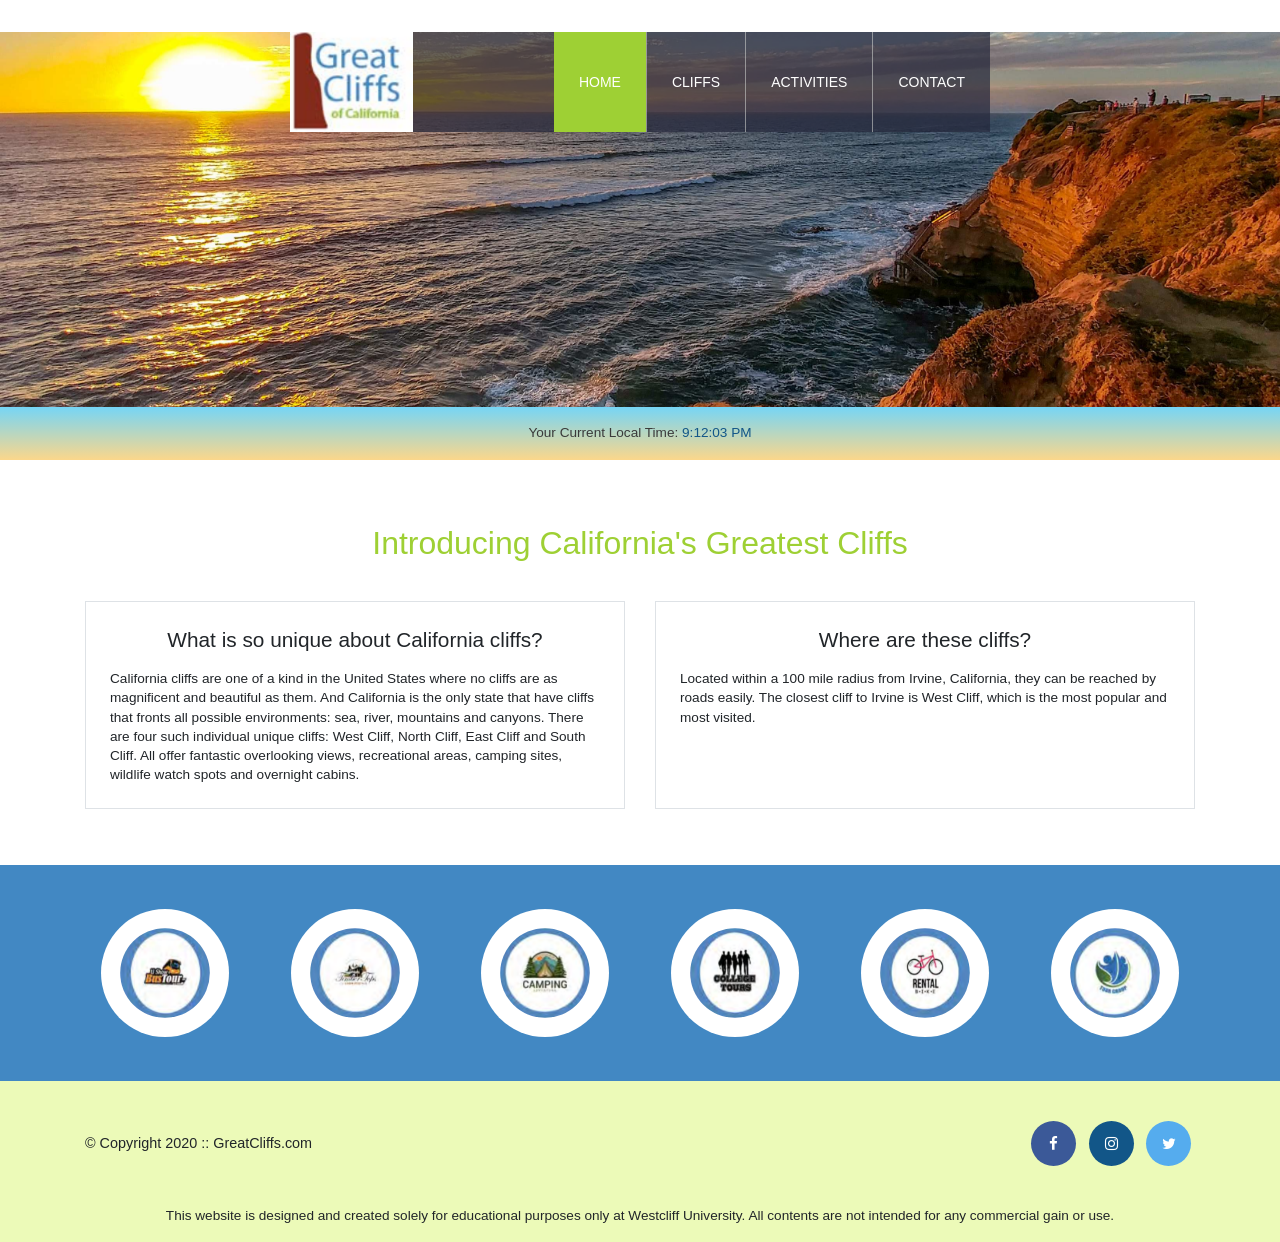
<file: index.html>
<!DOCTYPE html>
<html>
<head>
<title>Great Cliffs</title>
<meta charset="utf-8">
<meta name="viewport" content="width=device-width, initial-scale=1, shrink-to-fit=no">

<!-- Bootstrap 4 -->
<link rel="stylesheet" href="https://cdn.jsdelivr.net/npm/bootstrap@4.6.2/dist/css/bootstrap.min.css">

<!-- Font Awesome -->
<link rel="stylesheet" href="https://cdnjs.cloudflare.com/ajax/libs/font-awesome/4.7.0/css/font-awesome.min.css">

<link rel="stylesheet" href="styles.css">

</head>
<body id="home">

<!-- Container to wrap everything -->
<div id="container">

    <!-- Main Navigation (Bootstrap navbar, collapses at large breakpoint and under) -->
    <nav class="navbar navbar-expand-lg navbar-dark sticky-top">

        <!-- Site logo -->
        <a class="navbar-brand" href="index.html">
            <img src="images/logo.png" alt="Great Cliffs Logo">
        </a>

        <!-- Hamburger Menu -->
        <button class="navbar-toggler" type="button" data-toggle="collapse"
            data-target="#navbarContent"
            aria-controls="navbarContent" aria-expanded="false"
            aria-label="Toggle navigation">

            <span class="navbar-toggler-icon"></span>
        </button>

        <div class="collapse navbar-collapse" id="navbarContent">
            <ul class="navbar-nav ml-auto">
                <li class="nav-item active">
                    <a class="nav-link" href="index.html">Home</a>
                </li>
                <li class="nav-item">
                    <a class="nav-link" href="cliffs.html">Cliffs</a>
                </li>
                <li class="nav-item">
                    <a class="nav-link" href="activities.html">Activities</a>
                </li>
                <li class="nav-item">
                    <a class="nav-link" href="contact.html">Contact</a>
                </li>
            </ul>
        </div>

    </nav> <!-- End Main Navigation -->

    <!-- Header -->
    <header>
    </header> <!-- End Header -->

    <!-- Time of Day -->
    <section id="timeofday">
        <span>Your Current Local Time: </span>
        <span id="clock"></span>
    </section> <!-- End Time of Day -->

    <!-- Main Content -->
    <main class="container">
        <h2 class="text-center">Introducing California's Greatest Cliffs</h2>

        <!-- Two text blocks: stack on extra small, two columns at small breakpoint and up -->
        <div class="row">
            <div class="col-sm-6 mb-4">
                <div class="textblock border p-4 h-100">
                    <h3 class="text-center">What is so unique about California cliffs?</h3>
                    <p>California cliffs are one of a kind in the United States where no cliffs are as magnificent and beautiful as them. And California is the only state that have cliffs that fronts all possible environments: sea, river, mountains and canyons. There are four such individual unique cliffs: West Cliff, North Cliff, East Cliff and South Cliff. All offer fantastic overlooking views, recreational areas, camping sites, wildlife watch spots and overnight cabins.</p>
                </div>
            </div>
            <div class="col-sm-6 mb-4">
                <div class="textblock border p-4 h-100">
                    <h3 class="text-center">Where are these cliffs?</h3>
                    <p>Located within a 100 mile radius from Irvine, California, they can be reached by roads easily. The closest cliff to Irvine is West Cliff, which is the most popular and most visited.</p>
                </div>
            </div>
        </div>
    </main> <!-- End Main Content -->

    <!-- Partners: one per row on extra small, two at small, three at medium, six at large and up (column classes are added in js/site_scripts.js) -->
    <section>
        <div class="container">
        <ul id="partners" class="row">
            <!--<li class="partner">
                <img src="images/partners/partner-bustour.png" alt="Partner Bus Tours">
            </li>
            <li class="partner">
                <img src="images/partners/partner-cabinrental.png" alt="Partner Cabin Rental">
            </li>
            <li class="partner">
                <img src="images/partners/partner-campingadv.png" alt="Partner Camping Adventure">
            </li>
            <li class="partner">
                <img src="images/partners/partner-collegetours.png" alt="Partner College Tours">
            </li>
            <li class="partner">
                <img src="images/partners/partner-rentalbike.png" alt="Partner Bike Rentals">
            </li>
            <li class="partner">
                <img src="images/partners/partner-tourgroup.png" alt="Partner Tour Group">
            </li>-->
        </ul>
        </div>
    </section> <!-- End Partners -->

    <!-- Footer Information -->
    <footer>

        <div id="nondisclaimer" class="container">
            <div class="row align-items-center">
            <div class="copy col-lg-6 text-center text-lg-left">&copy; Copyright 2020 :: GreatCliffs.com</div>
            <div class="social col-lg-6 text-center text-lg-right">
                <a href="#" class="fa fa-facebook"></a>
                <a href="#" class="fa fa-instagram"></a>
                <a href="#" class="fa fa-twitter"></a>
            </div>
            </div>
        </div> <!-- End nondisclaimer -->

        <div id="disclaimer" class="container">
            <p>This website is designed and created solely for educational purposes only at Westcliff University. All contents are not intended for any commercial gain or use.</p>
        </div> <!-- End disclaimer -->

    </footer> <!-- End Footer -->

</div> <!-- End Container -->

<!-- jQuery Library and Bootstrap 4 JavaScript (needed for the collapse menu) -->
<script src="https://ajax.googleapis.com/ajax/libs/jquery/3.5.1/jquery.min.js"></script>
<script src="https://cdn.jsdelivr.net/npm/bootstrap@4.6.2/dist/js/bootstrap.bundle.min.js"></script>

<!-- Digital Clock -->
<script src="js/digclock.js"></script>

<!-- Partners -->
<script src="js/site_scripts.js"></script>

</body>
</html>
</file>
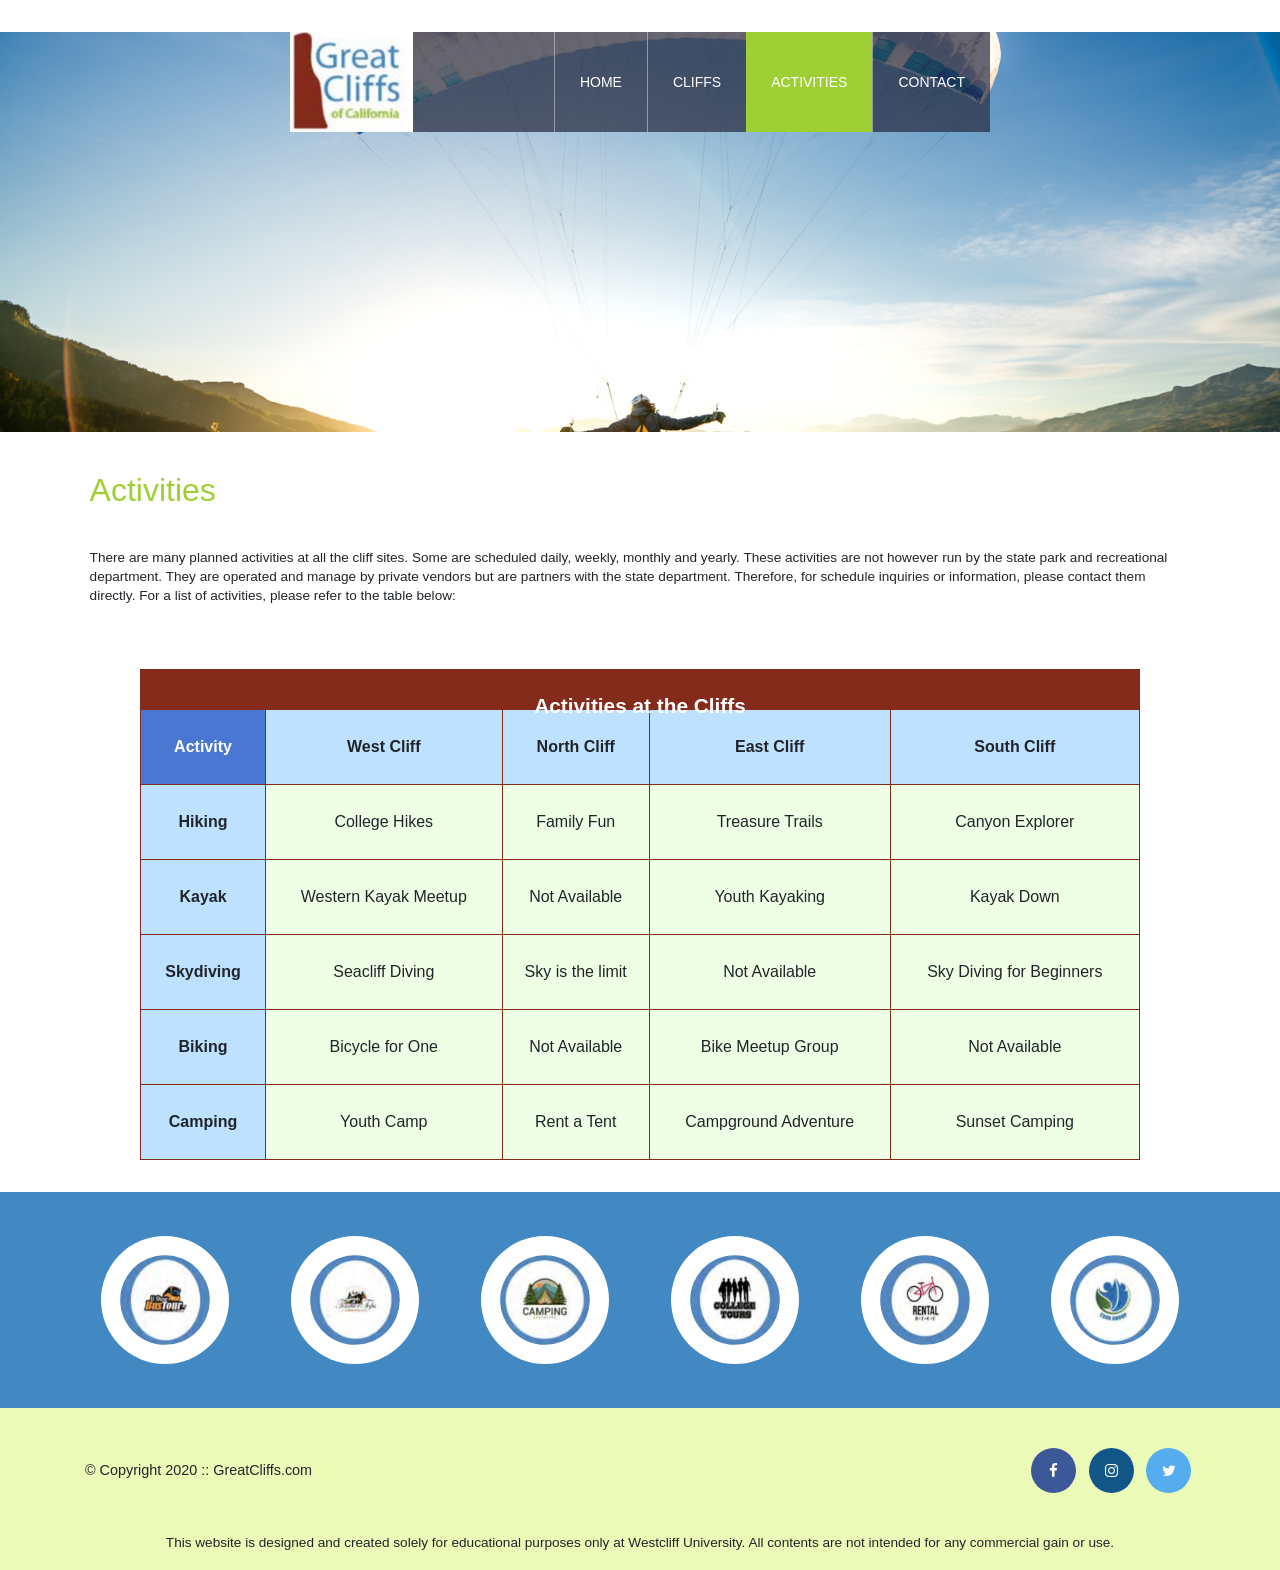
<file: activities.html>
<!DOCTYPE html>
<html>
<head>
<title>Great Cliffs</title>
<meta charset="utf-8">
<meta name="viewport" content="width=device-width, initial-scale=1, shrink-to-fit=no">
<link rel="stylesheet" href="https://cdn.jsdelivr.net/npm/bootstrap@4.6.2/dist/css/bootstrap.min.css">
<link rel="stylesheet" href="https://cdnjs.cloudflare.com/ajax/libs/font-awesome/4.7.0/css/font-awesome.min.css">
<link rel="stylesheet" href="styles.css">

</head>
<body id="activities">

<!-- Container to wrap everything -->
<div id="container">

    <nav class="navbar navbar-expand-lg navbar-dark sticky-top">
        <a class="navbar-brand" href="index.html">
            <img src="images/logo.png" alt="Great Cliffs Logo">
        </a>
        <button class="navbar-toggler" type="button" data-toggle="collapse"
            data-target="#navbarContent"
            aria-controls="navbarContent" aria-expanded="false"
            aria-label="Toggle navigation">
            <span class="navbar-toggler-icon"></span>
        </button>
        <div class="collapse navbar-collapse" id="navbarContent">
            <ul class="navbar-nav ml-auto">
                <li class="nav-item">
                    <a class="nav-link" href="index.html">Home</a>
                </li>
                <li class="nav-item">
                    <a class="nav-link" href="cliffs.html">Cliffs</a>
                </li>
                <li class="nav-item active">
                    <a class="nav-link" href="activities.html">Activities</a>
                </li>
                <li class="nav-item">
                    <a class="nav-link" href="contact.html">Contact</a>
                </li>
            </ul>
        </div>
    </nav>

    <!-- Header -->
    <header>
    </header> <!-- End Header -->

    <!-- Main Content -->
    <main>
        <h1>Activities</h1>
        <p>There are many planned activities at all the cliff sites. Some are scheduled daily, weekly, monthly and yearly. These activities are not however run by the state park and recreational department. They are operated and manage by private vendors but are partners with the state department. Therefore, for schedule inquiries or information, please contact them directly. For a list of activities, please refer to the table below:</p>

        <div class="table-responsive">
        <table>
        <caption>Activities at the Cliffs</caption>
        <thead>
          <tr>
              <th>Activity</th>
              <th>West Cliff</th>
              <th>North Cliff</th>
              <th>East Cliff</th>
              <th>South Cliff</th>
          </tr>
        </thead>
        <tbody>
          <tr>
              <td>Hiking</td>
              <td>College Hikes</td>
              <td>Family Fun</td>
              <td>Treasure Trails</td>
              <td>Canyon Explorer</td>
          </tr>
          <tr>
              <td>Kayak</td>
              <td>Western Kayak Meetup</td>
              <td>Not Available</td>
              <td>Youth Kayaking</td>
              <td>Kayak Down</td>
          </tr>
          <tr>
              <td>Skydiving</td>
              <td>Seacliff Diving</td>
              <td>Sky is the limit</td>
              <td>Not Available</td>
              <td>Sky Diving for Beginners</td>
          </tr>
          <tr>
              <td>Biking</td>
              <td>Bicycle for One</td>
              <td>Not Available</td>
              <td>Bike Meetup Group</td>
              <td>Not Available</td>
          </tr>
          <tr>
              <td>Camping</td>
              <td>Youth Camp</td>
              <td>Rent a Tent</td>
              <td>Campground Adventure</td>
              <td>Sunset Camping</td>
          </tr>
        </tbody>
        </table>
        </div>

        <div class="modal fade" id="activityModal" tabindex="-1" aria-labelledby="activityModalTitle" aria-hidden="true">
            <div class="modal-dialog">
                <div class="modal-content">
                    <div class="modal-header">
                        <h5 class="modal-title" id="activityModalTitle">My selected activities to enquire:</h5>
                    </div>
                    <div class="modal-body" id="result">
                    </div>
                    <div class="modal-footer">
                        <button type="button" class="btn btn-success" data-dismiss="modal">Back to Activities</button>
                        <button type="button" class="btn btn-primary">Get Info</button>
                    </div>
                </div>
            </div>
        </div>
    </main> <!-- End Main Content -->

    <!-- Partners -->
    <section>
        <div class="container">
        <ul id="partners" class="row">
            <!--<li class="partner">
                <img src="images/partners/partner-bustour.png" alt="Partner Bus Tours">
            </li>
            <li class="partner">
                <img src="images/partners/partner-cabinrental.png" alt="Partner Cabin Rental">
            </li>
            <li class="partner">
                <img src="images/partners/partner-campingadv.png" alt="Partner Camping Adventure">
            </li>
            <li class="partner">
                <img src="images/partners/partner-collegetours.png" alt="Partner College Tours">
            </li>
            <li class="partner">
                <img src="images/partners/partner-rentalbike.png" alt="Partner Bike Rentals">
            </li>
            <li class="partner">
                <img src="images/partners/partner-tourgroup.png" alt="Partner Tour Group">
            </li>-->
        </ul>
        </div>
    </section> <!-- End Partners -->

    <!-- Footer Information -->
    <footer>

        <div id="nondisclaimer" class="container">
            <div class="row align-items-center">
            <div class="copy col-lg-6 text-center text-lg-left">&copy; Copyright 2020 :: GreatCliffs.com</div>
            <div class="social col-lg-6 text-center text-lg-right">
                <a href="#" class="fa fa-facebook"></a>
                <a href="#" class="fa fa-instagram"></a>
                <a href="#" class="fa fa-twitter"></a>
            </div>
            </div>
        </div> <!-- End nondisclaimer -->

        <div id="disclaimer" class="container">
            <p>This website is designed and created solely for educational purposes only at Westcliff University. All contents are not intended for any commercial gain or use.</p>
        </div> <!-- End disclaimer -->

    </footer> <!-- End Footer -->

</div> <!-- End Container -->

<script src="https://ajax.googleapis.com/ajax/libs/jquery/3.5.1/jquery.min.js"></script>
<script src="https://cdn.jsdelivr.net/npm/bootstrap@4.6.2/dist/js/bootstrap.bundle.min.js"></script>

<!-- Partners -->
<script src="js/site_scripts.js"></script>

<!-- Activities Table -->
<script src="js/activity.js"></script>

</body>
</html>
</file>
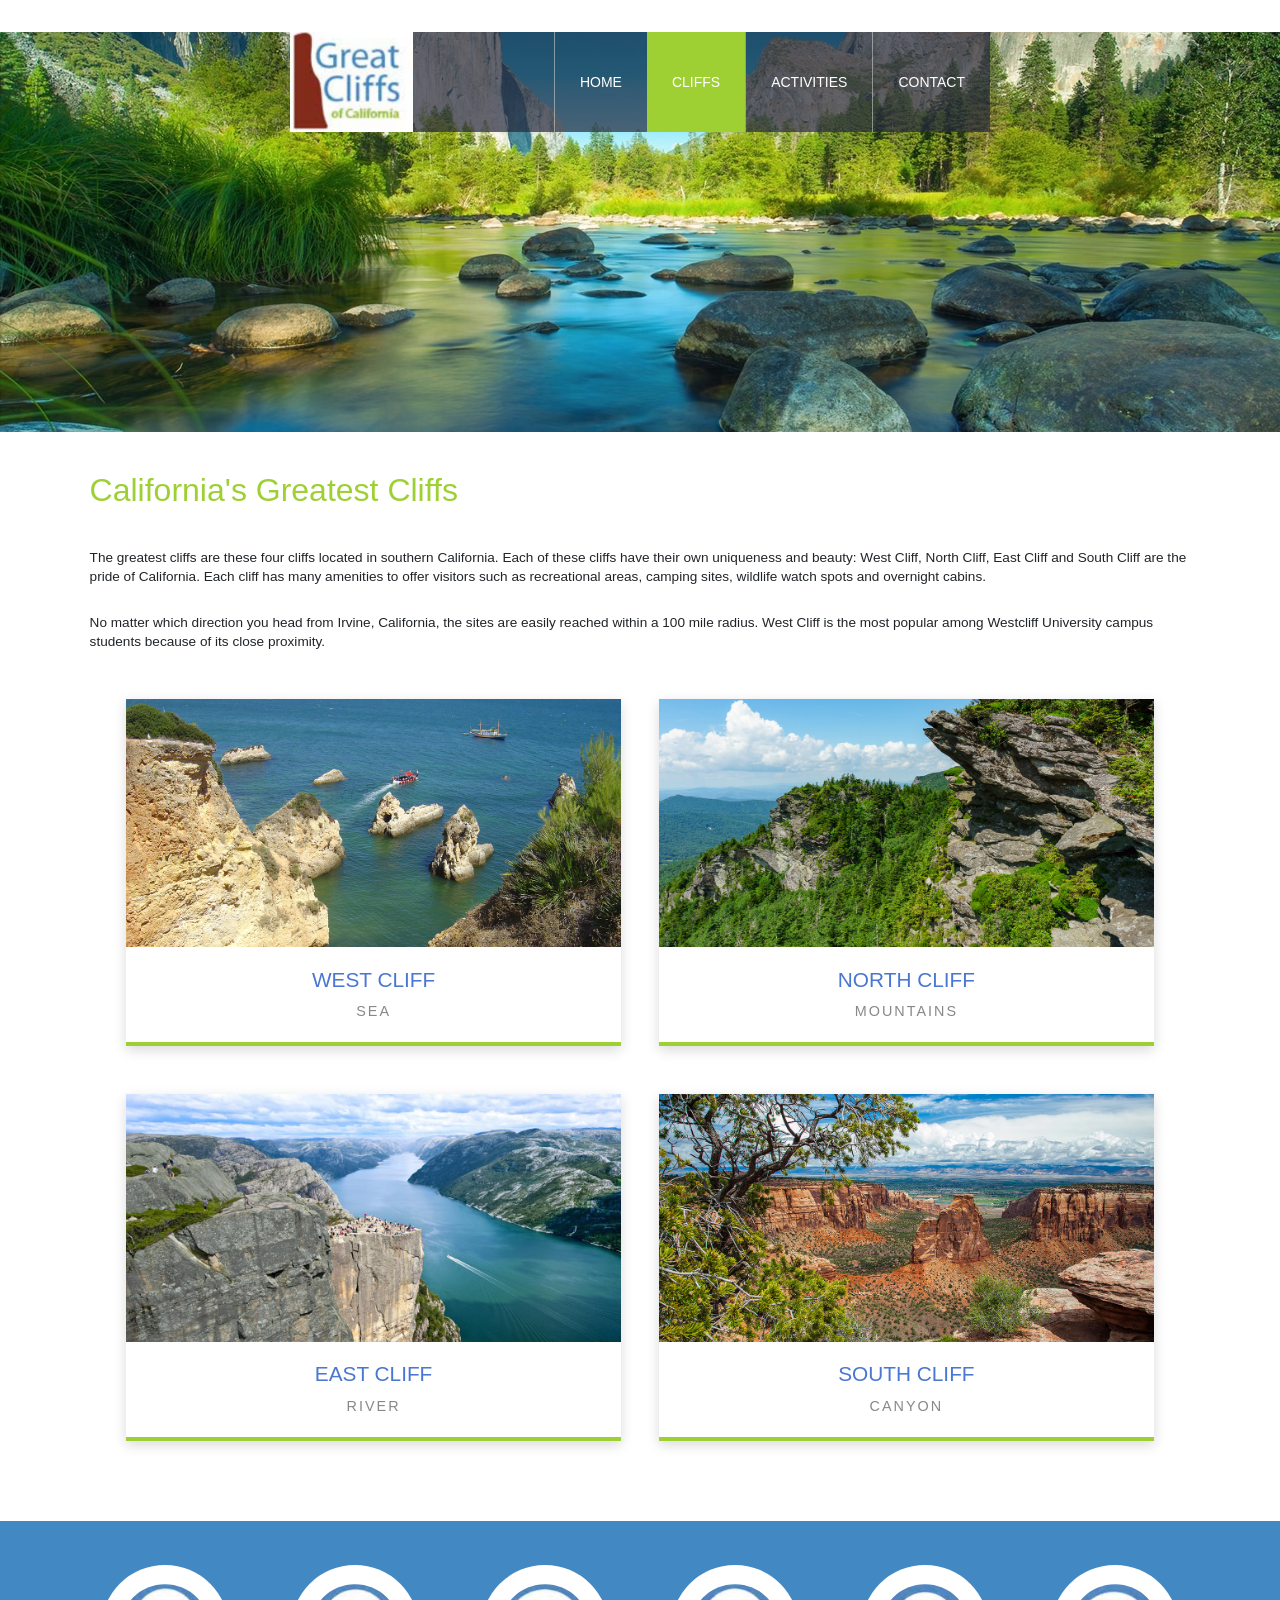
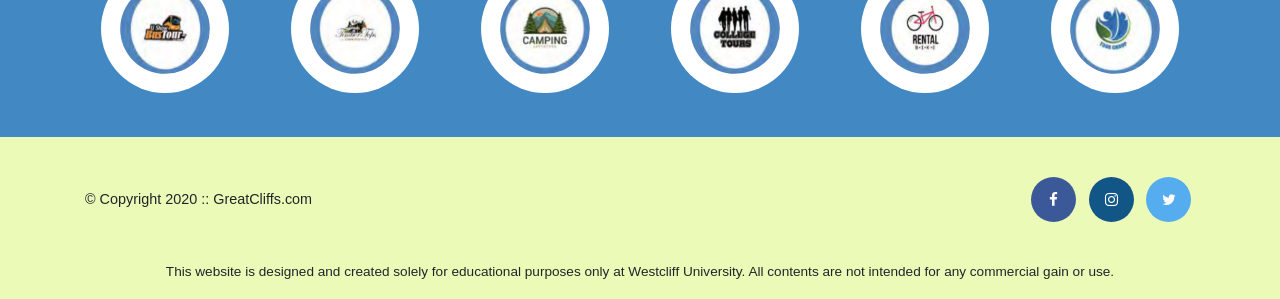
<file: cliffs.html>
<!DOCTYPE html>
<html>
<head>
<title>Great Cliffs</title>
<meta charset="utf-8">
<meta name="viewport" content="width=device-width, initial-scale=1, shrink-to-fit=no">
<link rel="stylesheet" href="https://cdn.jsdelivr.net/npm/bootstrap@4.6.2/dist/css/bootstrap.min.css">
<link rel="stylesheet" href="https://cdnjs.cloudflare.com/ajax/libs/font-awesome/4.7.0/css/font-awesome.min.css">
<link rel="stylesheet" href="styles.css">

</head>
<body id="cliffs">

<!-- Container to wrap everything -->
<div id="container">

    <nav class="navbar navbar-expand-lg navbar-dark sticky-top">
        <a class="navbar-brand" href="index.html">
            <img src="images/logo.png" alt="Great Cliffs Logo">
        </a>
        <button class="navbar-toggler" type="button" data-toggle="collapse"
            data-target="#navbarContent"
            aria-controls="navbarContent" aria-expanded="false"
            aria-label="Toggle navigation">
            <span class="navbar-toggler-icon"></span>
        </button>
        <div class="collapse navbar-collapse" id="navbarContent">
            <ul class="navbar-nav ml-auto">
                <li class="nav-item">
                    <a class="nav-link" href="index.html">Home</a>
                </li>
                <li class="nav-item active">
                    <a class="nav-link" href="cliffs.html">Cliffs</a>
                </li>
                <li class="nav-item">
                    <a class="nav-link" href="activities.html">Activities</a>
                </li>
                <li class="nav-item">
                    <a class="nav-link" href="contact.html">Contact</a>
                </li>
            </ul>
        </div>
    </nav>

    <!-- Header -->
    <header>
    </header> <!-- End Header -->

    <!-- Main Content -->
    <main>
        <h1>California's Greatest Cliffs</h1>

        <p>The greatest cliffs are these four cliffs located in southern California. Each of these cliffs have their own uniqueness and beauty: West Cliff, North Cliff, East Cliff and South Cliff are the pride of California. Each cliff has many amenities to offer visitors such as recreational areas, camping sites, wildlife watch spots and overnight cabins.</p>

        <p>No matter which direction you head from Irvine, California, the sites are easily reached within a 100 mile radius. West Cliff is the most popular among Westcliff University campus students because of its close proximity.</p>

        <!-- The Four Cliffs -->
        <ul class="cliff-list">
            <li class="cliff">
                <img src="images/cliff-west-sea.jpg" alt="West Cliff overlooking the sea">
                <h3>West Cliff</h3>
                <span>Sea</span>
            </li>
            <li class="cliff">
                <img src="images/cliff-north-mountain.jpg" alt="North Cliff in the mountains">
                <h3>North Cliff</h3>
                <span>Mountains</span>
            </li>
            <li class="cliff">
                <img src="images/cliff-east-river.jpg" alt="East Cliff along the river">
                <h3>East Cliff</h3>
                <span>River</span>
            </li>
            <li class="cliff">
                <img src="images/cliff-south-canyon.jpg" alt="South Cliff above the canyon">
                <h3>South Cliff</h3>
                <span>Canyon</span>
            </li>
        </ul>
    </main> <!-- End Main Content -->

    <!-- Partners -->
    <section>
        <div class="container">
        <ul id="partners" class="row">
            <!--<li class="partner">
                <img src="images/partners/partner-bustour.png" alt="Partner Bus Tours">
            </li>
            <li class="partner">
                <img src="images/partners/partner-cabinrental.png" alt="Partner Cabin Rental">
            </li>
            <li class="partner">
                <img src="images/partners/partner-campingadv.png" alt="Partner Camping Adventure">
            </li>
            <li class="partner">
                <img src="images/partners/partner-collegetours.png" alt="Partner College Tours">
            </li>
            <li class="partner">
                <img src="images/partners/partner-rentalbike.png" alt="Partner Bike Rentals">
            </li>
            <li class="partner">
                <img src="images/partners/partner-tourgroup.png" alt="Partner Tour Group">
            </li>-->
        </ul>
        </div>
    </section> <!-- End Partners -->

    <!-- Footer Information -->
    <footer>

        <div id="nondisclaimer" class="container">
            <div class="row align-items-center">
            <div class="copy col-lg-6 text-center text-lg-left">&copy; Copyright 2020 :: GreatCliffs.com</div>
            <div class="social col-lg-6 text-center text-lg-right">
                <a href="#" class="fa fa-facebook"></a>
                <a href="#" class="fa fa-instagram"></a>
                <a href="#" class="fa fa-twitter"></a>
            </div>
            </div>
        </div> <!-- End nondisclaimer -->

        <div id="disclaimer" class="container">
            <p>This website is designed and created solely for educational purposes only at Westcliff University. All contents are not intended for any commercial gain or use.</p>
        </div> <!-- End disclaimer -->

    </footer> <!-- End Footer -->

</div> <!-- End Container -->

<script src="https://ajax.googleapis.com/ajax/libs/jquery/3.5.1/jquery.min.js"></script>
<script src="https://cdn.jsdelivr.net/npm/bootstrap@4.6.2/dist/js/bootstrap.bundle.min.js"></script>

<!-- Partners -->
<script src="js/site_scripts.js"></script>

</body>
</html>
</file>
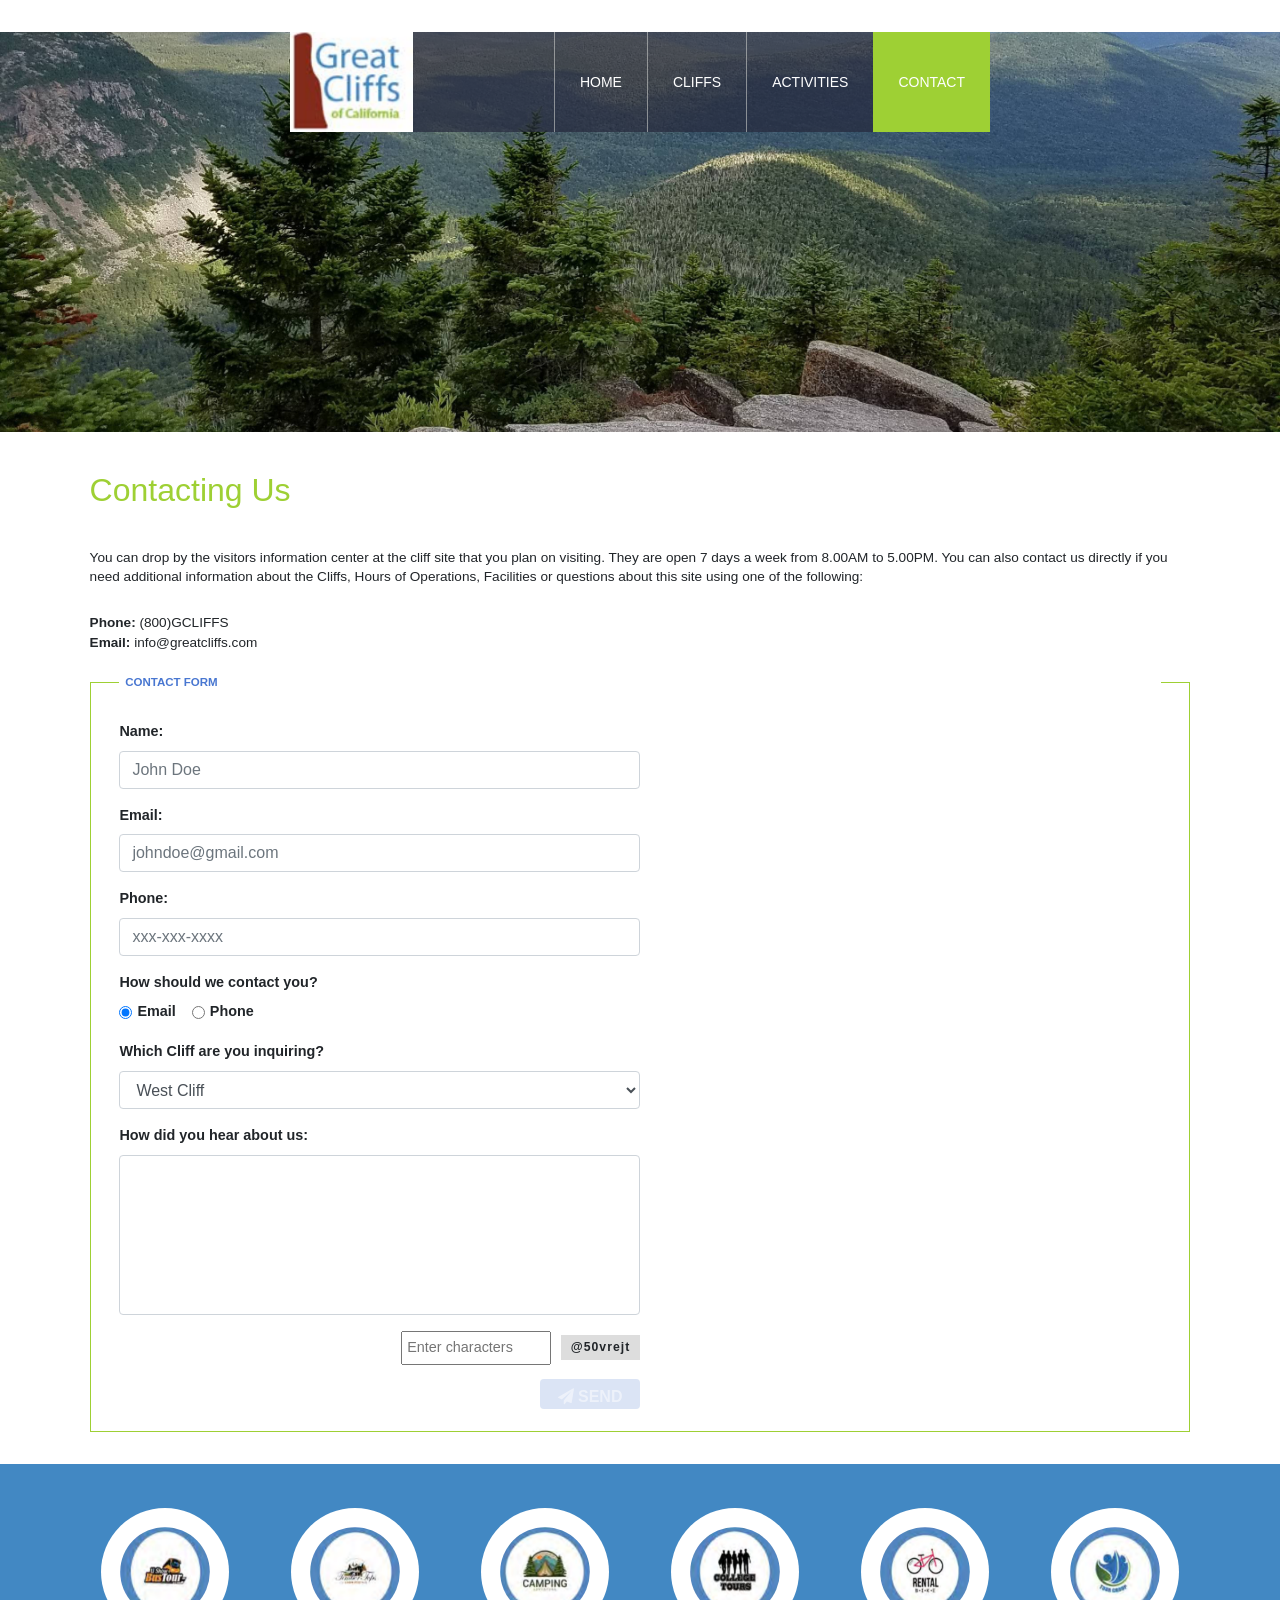
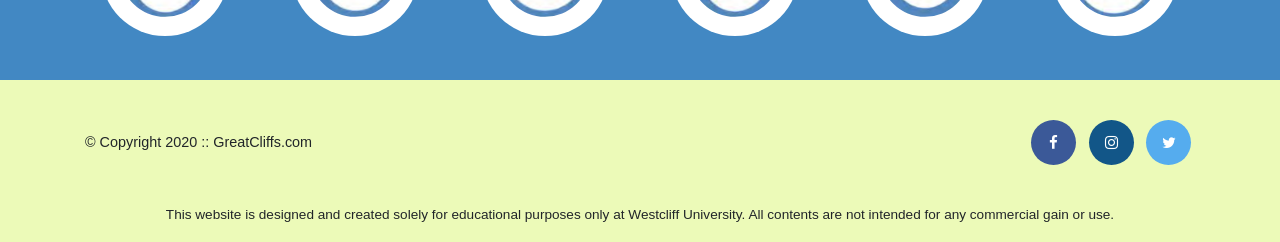
<file: contact.html>
<!DOCTYPE html>
<html>
<head>
<title>Great Cliffs</title>
<meta charset="utf-8">
<meta name="viewport" content="width=device-width, initial-scale=1, shrink-to-fit=no">
<link rel="stylesheet" href="https://cdn.jsdelivr.net/npm/bootstrap@4.6.2/dist/css/bootstrap.min.css">
<link rel="stylesheet" href="https://cdnjs.cloudflare.com/ajax/libs/font-awesome/4.7.0/css/font-awesome.min.css">
<link rel="stylesheet" href="styles.css">

</head>
<body id="contact" onLoad="disableButton(true)">

<!-- Container to wrap everything -->
<div id="container">

    <nav class="navbar navbar-expand-lg navbar-dark sticky-top">
        <a class="navbar-brand" href="index.html">
            <img src="images/logo.png" alt="Great Cliffs Logo">
        </a>
        <button class="navbar-toggler" type="button" data-toggle="collapse"
            data-target="#navbarContent"
            aria-controls="navbarContent" aria-expanded="false"
            aria-label="Toggle navigation">
            <span class="navbar-toggler-icon"></span>
        </button>
        <div class="collapse navbar-collapse" id="navbarContent">
            <ul class="navbar-nav ml-auto">
                <li class="nav-item">
                    <a class="nav-link" href="index.html">Home</a>
                </li>
                <li class="nav-item">
                    <a class="nav-link" href="cliffs.html">Cliffs</a>
                </li>
                <li class="nav-item">
                    <a class="nav-link" href="activities.html">Activities</a>
                </li>
                <li class="nav-item active">
                    <a class="nav-link" href="contact.html">Contact</a>
                </li>
            </ul>
        </div>
    </nav>

    <!-- Header -->
    <header>
    </header> <!-- End Header -->

    <!-- Main Content -->
    <main>
        <h1>Contacting Us</h1>
        <p>
        You can drop by the visitors information center at the cliff site that you plan on visiting. They are open
        7 days a week from 8.00AM to 5.00PM. You can also contact us directly if you need additional information about
        the Cliffs, Hours of Operations, Facilities or questions about this site using one of the following:
        </p>

        <div class="contactinfo">
            <div class="phone">
                <span>Phone:</span>
                <span>(800)GCLIFFS</span>
            </div>
            <div class="email">
                <span>Email:</span>
                <span>info@greatcliffs.com</span>
            </div>
        </div>

        <form action="/contact" method="post">
        <fieldset>
            <legend>Contact Form</legend>
            <div class="textbox">
                <div class="form-group">
                    <label for="name">Name:</label>
                    <input type="text" class="form-control" id="name" name="name" placeholder="John Doe">
                </div>
                <div class="form-group">
                    <label for="email">Email:</label>
                    <input type="email" class="form-control" id="email" name="email" placeholder="johndoe@gmail.com">
                </div>
                <div class="form-group">
                    <label for="phone">Phone:</label>
                    <input type="text" class="form-control" id="phone" name="phone" placeholder="xxx-xxx-xxxx">
                </div>
            </div>

            <div class="radios form-group">
                <label class="d-block">How should we contact you?</label>
                <div class="form-check form-check-inline">
                    <input class="form-check-input" type="radio" name="contact" id="contactEmail" value="email" checked>
                    <label class="form-check-label" for="contactEmail">Email</label>
                </div>
                <div class="form-check form-check-inline">
                    <input class="form-check-input" type="radio" name="contact" id="contactPhone" value="phone">
                    <label class="form-check-label" for="contactPhone">Phone</label>
                </div>
            </div>

            <div class="selectmenu form-group">
                <label for="cliff">Which Cliff are you inquiring?</label>
                <select class="form-control" id="cliff" name="cliff">
                    <option>West Cliff</option>
                    <option>North Cliff</option>
                    <option>East Cliff</option>
                    <option>South Cliff</option>
                </select>
            </div>

            <div class="commentbox form-group">
                <label for="comments">How did you hear about us:</label>
                <textarea class="form-control" id="comments" name="comments"></textarea>
            </div>

            <!--Random Codes-->
            <div class="randomcode">
                <input type="text" name="randomcode" id="codeentered" placeholder="Enter characters">
                <p id="codes"></p>
            </div>

            <div class="button">
                <button type="submit" id="submit" class="btn btn-primary"><i class="fa fa-paper-plane"></i> SEND</button>
            </div>
        </fieldset>
        </form>
    </main> <!-- End Main Content -->

    <!-- Partners -->
    <section>
        <div class="container">
        <ul id="partners" class="row">
            <!--<li class="partner">
                <img src="images/partners/partner-bustour.png" alt="Partner Bus Tours">
            </li>
            <li class="partner">
                <img src="images/partners/partner-cabinrental.png" alt="Partner Cabin Rental">
            </li>
            <li class="partner">
                <img src="images/partners/partner-campingadv.png" alt="Partner Camping Adventure">
            </li>
            <li class="partner">
                <img src="images/partners/partner-collegetours.png" alt="Partner College Tours">
            </li>
            <li class="partner">
                <img src="images/partners/partner-rentalbike.png" alt="Partner Bike Rentals">
            </li>
            <li class="partner">
                <img src="images/partners/partner-tourgroup.png" alt="Partner Tour Group">
            </li>-->
        </ul>
        </div>
    </section> <!-- End Partners -->

    <!-- Footer Information -->
    <footer>

        <div id="nondisclaimer" class="container">
            <div class="row align-items-center">
            <div class="copy col-lg-6 text-center text-lg-left">&copy; Copyright 2020 :: GreatCliffs.com</div>
            <div class="social col-lg-6 text-center text-lg-right">
                <a href="#" class="fa fa-facebook"></a>
                <a href="#" class="fa fa-instagram"></a>
                <a href="#" class="fa fa-twitter"></a>
            </div>
            </div>
        </div> <!-- End nondisclaimer -->

        <div id="disclaimer" class="container">
            <p>This website is designed and created solely for educational purposes only at Westcliff University. All contents are not intended for any commercial gain or use.</p>
        </div> <!-- End disclaimer -->

    </footer> <!-- End Footer -->

</div> <!-- End Container -->

<script src="https://ajax.googleapis.com/ajax/libs/jquery/3.5.1/jquery.min.js"></script>
<script src="https://cdn.jsdelivr.net/npm/bootstrap@4.6.2/dist/js/bootstrap.bundle.min.js"></script>

<!-- Partners -->
<script src="js/site_scripts.js"></script>

<!-- Random Codes -->
<script src="js/randomcodes.js"></script>

</body>
</html>
</file>
<file: styles.css>
/* Header */
header {
  width: 100%;
  min-height: 275px;
}
body {
  position: relative;
}
body::before {
  content: "";
  position: absolute;
  top: 0;
  left: 0;
  z-index: -1;
  width: 100%;
  height: 400px;
  background: no-repeat center / cover;
}
#home::before {
  background-image: url(images/cliff_ocean.jpg);
}
#activities::before {
  background-image: url(images/runfly.jpg);
}
#contact::before {
  background-image: url(images/cliff_rock.jpg);
}
#cliffs::before {
  background-image: url(images/forest_cliff.jpg);
}

/* Home */
#timeofday {
  padding: 1.2em 0;
  background: linear-gradient(0deg, rgba(251,215,139,1) 0%, rgba(118,213,245,1) 100%);
  font-family: Arial, Helvetica, sans-serif;
  font-size: 0.85em;
  text-align: center;
  color: #3a3a3a;
}
#timeofday #clock {
  color: #125688;
}

/* Main */
main {
  padding: 4em 7% 2em 7%;
  font-family: Arial, Helvetica, sans-serif;
}
main h1,
main h2 {
  color: #9ed034;
  font-size: 2em;
  margin-bottom: 1.2em;
}
main h3 {
  font-size: 1.3em;
  margin-bottom: 0.8em;
}
main p {
  font-size: 0.85em;
  line-height: 1.4em;
  margin-bottom: 2em;
}

/* Partners */
section {
  width: 100%;
  background-color: #4288C3;
}
section #partners {
  width: 1200px;
  padding: 2em 0 2em 0;
  margin: 0 auto;
  text-align: center;
}
section #partners .partner {
  display: inline-block;
  margin: 0 0.75em;
  padding: 1.3em 1.5em;
  background-color: #fff;
  border-radius: 50%;
}
section #partners .partner img {
  width: 90px;
  height: 90px;
}

/* Footer */
footer {
  width: 100%;
  height: 155px;
  padding-bottom: 1em;
  background-color: #ecfab8;
}
footer #nondisclaimer .copy {
  padding: 3.5em 3.5em 3.5em 13em;
  float: left;
  font-size: 0.9em;
}
footer #nondisclaimer .social {
  padding: 2.5em;
  margin-right: 9.25em;
  float: right;
}
footer #disclaimer {
  clear: both;
}
footer #disclaimer p {
  font-size: 0.85em;
  text-align: center;
}
footer #nondisclaimer .social .fa {
  padding: 15px;
  font-size: 15px;
  width: 15px;
  text-align: center;
  text-decoration: none;
  margin: 0 4px;
  border-radius: 50%;
}
footer #nondisclaimer .social .fa:hover {
  opacity: 0.7;
}
footer #nondisclaimer .social .fa-facebook {
  background: #3B5998;
  color: white;
}

footer #nondisclaimer .social .fa-twitter {
  background: #55ACEE;
  color: white;
}

footer #nondisclaimer .social .fa-instagram {
  background: #125688;
  color: white;
}

/* Activities */
table {
  width: 100%;
  min-width: 700px;
  max-width: 1000px;
  margin: 0 auto;
}
.table-responsive {
  margin-top: 4em;
}
caption {
  caption-side: top;
  text-align: center;
  background: #852B1B;
  height: 40px;
  color: #fff;
  font-size: 1.3em;
  font-weight: bold;
  padding-top: 1em;
}
thead {
  background: #BDE1FF;
}
tbody {
  background: #EEFFE6;
  text-align: center;
}
th,td {
  text-align: center;
  height: 75px;
  vertical-align: middle;
  border: solid 1px #852B1B;
}
th:first-child {
  width: 125px;
  height: 50px;
  background: #4977D1;
  color: #fff;
}
td:first-child {
  font-weight: bold;
  background: #BDE1FF;
}
td.selectable {
  cursor: pointer;
}
td.tdhighlight {
  background: #9ed034;
  color: #fff;
  font-weight: bold;
}
#activities #result p {
  margin-bottom: 0.6em;
}

/* Contact */
.contactinfo {
  margin-bottom: 1.5em;
  font-size: 0.85em;
}
.contactinfo span:first-child {
  font-weight: bold;
}
form fieldset {
  border: 1px solid #9ed034;
  margin: 0;
  padding: 0.5em 2em 1.5em 2em;
  font-size: 0.9em;
}
form legend {
  color: #4977D1;
  font-size: 0.8em;
  font-weight: bold;
  text-transform: uppercase;
  padding: 0 0.5em;
}
form label {
  font-weight: bold;
}
form .textbox,
form .radios,
form .selectmenu,
form .commentbox {
  margin-top: 1em;
}
form .commentbox textarea {
  height: 160px;
  resize: none;
}
form .randomcode {
  margin-top: 1em;
  text-align: right;
}
form .randomcode input {
  max-width: 150px;
  padding: 0.3em;
  vertical-align: middle;
}
form .randomcode #codes {
  display: inline-block;
  margin: 0 0 0 0.5em;
  padding: 0.3em 0.8em;
  background-color: #ddd;
  font-weight: bold;
  letter-spacing: 1px;
  vertical-align: middle;
}
form .button {
  margin-top: 1em;
  text-align: right;
}
form .button .btn {
  width: 100px;
  height: 30px;
  border: none;
  /*background-color: #4977D1;*/
  color: #fff;
  font-weight: bold;
}

/* Cliffs */
.cliff-list {
  margin: 3em 0 0 0;
  padding: 0;
  text-align: center;
}
.cliff-list .cliff {
  list-style-type: none;
  display: inline-block;
  vertical-align: top;
  width: 45%;
  margin: 0 1.5% 3em 1.5%;
  padding-bottom: 1.2em;
  background-color: #fff;
  border-bottom: 4px solid #9ed034;
  box-shadow: 0 4px 12px rgba(0, 0, 0, 0.15);
  transition: transform 0.3s;
}
.cliff-list .cliff:hover {
  transform: translateY(-6px);
}
.cliff-list .cliff img {
  display: block;
  width: 100%;
  height: auto;
}
.cliff-list .cliff h3 {
  margin: 1em 0 0.3em 0;
  color: #4977D1;
  text-transform: uppercase;
}
.cliff-list .cliff span {
  color: #888;
  font-size: 0.9em;
  text-transform: uppercase;
  letter-spacing: 2px;
}

/* Home - Responsive (Bootstrap 4) */
#container .navbar {
  width: 90%;
  max-width: 700px;
  min-height: 100px;
  margin: 2em auto 0 auto;
  padding: 0;
  background-color: rgba(38, 41, 61, 0.7);
}
#container .navbar-brand {
  margin: 0;
  padding: 0;
}
#container .navbar-brand img {
  width: auto;
  height: 100px;
}
#container .navbar-toggler {
  margin-right: 1.5em;
}
#container .navbar-nav .nav-item {
  border-left: 1px solid rgba(202, 204, 202, 0.6);
  text-transform: uppercase;
  font-size: 14px;
}
#container .navbar-nav .nav-link {
  padding: 0 25px;
  line-height: 100px;
  color: rgb(255, 255, 255);
}
#container .navbar-nav .nav-link:hover {
  color: #9ed034;
}
#container .navbar-nav .nav-item.active {
  background: #9ed034;
  border: none;
}
#container .navbar-nav .nav-item.active .nav-link {
  color: #fff;
}
#home main {
  padding-top: 4em;
  padding-bottom: 2em;
}
#home main h3 {
  line-height: 1.3em;
}
#home main .textblock p {
  margin-bottom: 0;
}
#container section #partners {
  width: auto;
  margin: 0 -15px;
  padding: 2em 0;
  list-style-type: none;
}
#container section #partners .partner {
  display: block;
  margin: 0;
  padding: 0.75em 15px;
  background-color: transparent;
  border-radius: 0;
}
#container section #partners .partner img {
  padding: 1.2em;
  background-color: #fff;
  border-radius: 50%;
  box-sizing: content-box;
}
#container footer {
  height: auto;
}
#container footer #nondisclaimer .copy,
#container footer #nondisclaimer .social {
  float: none;
  margin: 0;
  padding: 2.5em 15px;
}
#container footer #nondisclaimer .social .fa {
  box-sizing: content-box;
}
#container footer #disclaimer p {
  margin-bottom: 0;
}

/* Large breakpoint and under (navbar is collapsed) */
@media (max-width: 991.98px) {
  #container .navbar-collapse {
    position: absolute;
    top: 100%;
    right: 0;
    z-index: 10;
    width: 180px;
    background-color: rgba(38, 41, 61, 0.7);
  }
  #container .navbar-nav .nav-item {
    border-left: none;
    border-bottom: 1px solid rgba(202, 204, 202, 0.6);
  }
  #container .navbar-nav .nav-link {
    line-height: 60px;
  }
  #container footer #nondisclaimer .copy,
  #container footer #nondisclaimer .social {
    padding-top: 1.25em;
    padding-bottom: 1.25em;
  }
}

/* Small breakpoint and under */
@media (max-width: 575.98px) {
  #home main h2 {
    font-size: 1.6em;
  }
}

/* Large breakpoint and up */
@media (min-width: 992px) {
  form .textbox,
  form .selectmenu,
  form .commentbox,
  form .randomcode,
  form .button {
    width: 50%;
  }
}

/* Medium breakpoint and under */
@media (max-width: 991.98px) {
  body::before {
    height: 300px;
  }
  header {
    min-height: 175px;
  }
}

/* Extra small */
@media (max-width: 575.98px) {
  body::before {
    height: 250px;
  }
  header {
    min-height: 125px;
  }
}
</file>
